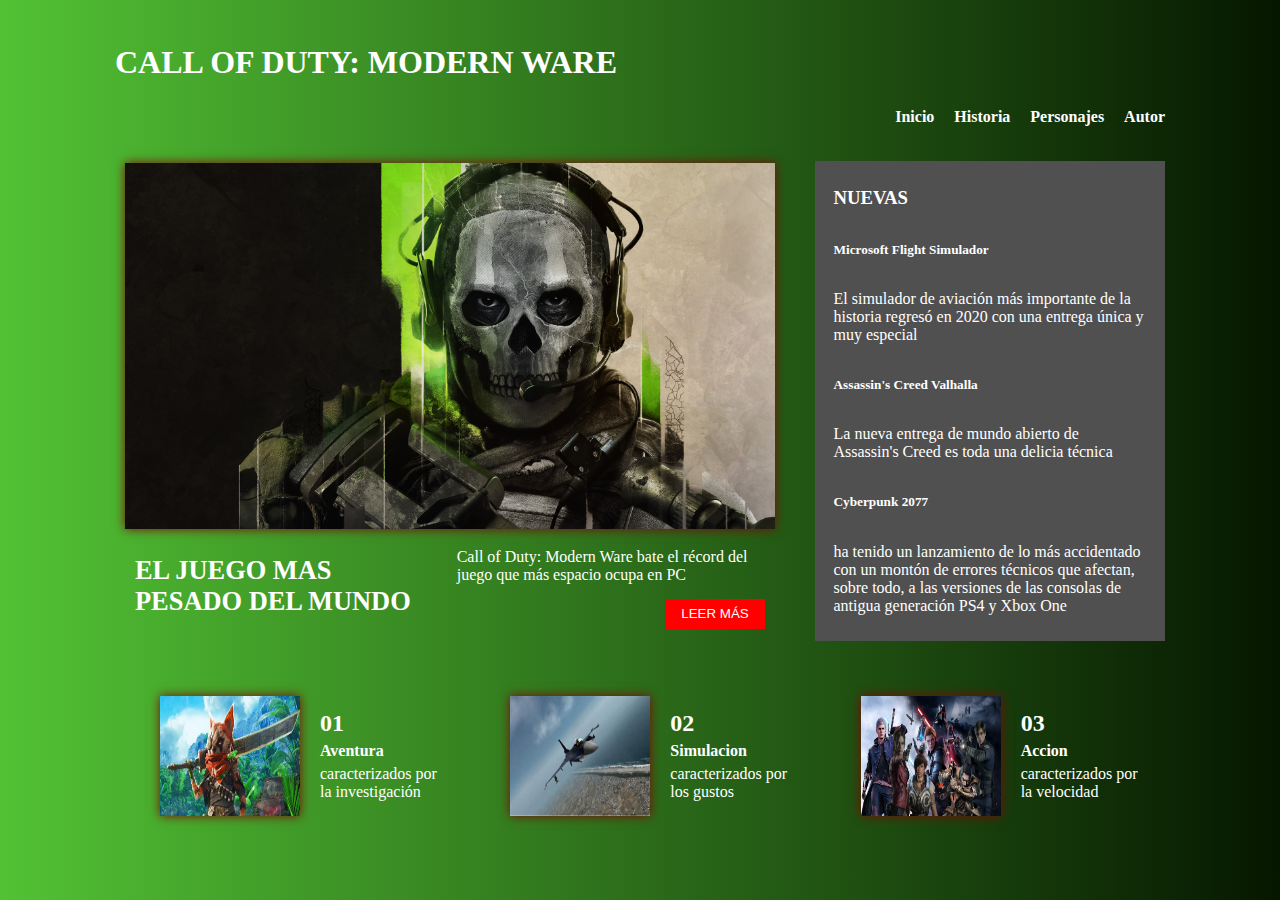
<file: index.html>
<!DOCTYPE html>
<html lang="en">
<head>

    <meta name="viewport" content="width=device-width, initial-scale=1.0">
    <title>Call of Duty: Modern Ware</title>
    <link rel="stylesheet" href="style.css">

</head>
<body class="todo">

    <div class="principal">
        <div class="titulo">
            <h1 id="titulomenu">CALL OF DUTY: MODERN WARE</h1>
        <div class="menu">
            <h4>Inicio</h4>
            <h4>Historia</h4>
            <h4>Personajes</h4>
            <h4>Autor</h4>
        </div>
        </div>
        <div class="info">
            <div class="img_princi">
                <img src="img/cod.jpg" alt="">
                <div class="info_1">
                    <h2 id="titulo1">EL JUEGO MAS PESADO DEL MUNDO</h2>
                    <div class="info_text">
                        <p>Call of Duty: Modern Ware bate el récord 
                        del juego que más espacio ocupa en PC</p>
                        <div class="info_button" id="ir_pagina">
                            <button id="button">LEER MÁS</button>
                        </div>
                    </div>
                </div>
            </div>
            <div class="centrar">
                <div class="info_2">
                    <H3>NUEVAS</H3>
                    <h5>Microsoft Flight Simulador</h5>
                        <p id="text_info">El simulador de aviación más importante de la historia regresó en 2020 con una entrega 
                        única y muy especial</p>
                    <h5>Assassin's Creed Valhalla</h5>
                        <p id="text_info1">La nueva entrega de mundo abierto de Assassin's Creed es toda una delicia técnica</p>
                    <h5>Cyberpunk 2077</h5>
                        <p id="text_info2">ha tenido un lanzamiento de lo más accidentado con un montón de errores técnicos que afectan, 
                        sobre todo, a las versiones de las consolas de antigua generación PS4 y Xbox One</p>
                </div>
            </div>
        </div>
        <div class="cont">
            <div class="cont_text" id="cont1" >
                <img src="img/aventura.jpg" alt="">
                <div class="cont_1">
                    <h2>01</h2>
                    <h4>Aventura</h4>
                    <p>caracterizados por la investigación</p>
                </div>
            </div>
            <div class="cont_text" id="cont2">
                <img src="img/simualcion.jpeg" alt="">
                <div class="cont_1">
                    <h2>02</h2>
                    <h4>Simulacion</h4>
                    <p>caracterizados por los gustos</p>
                </div>
            </div>
            <div class="cont_text" id="cont3">
                <img src="img/accion.webp" alt="">
                <div class="cont_1">
                    <h2>03</h2>
                    <h4>Accion</h4>
                    <p>caracterizados por la velocidad</p>
                </div>
            </div>
        </div>
    </div>

    <script src="script.js"></script>
    
</body>
</html>
</file>
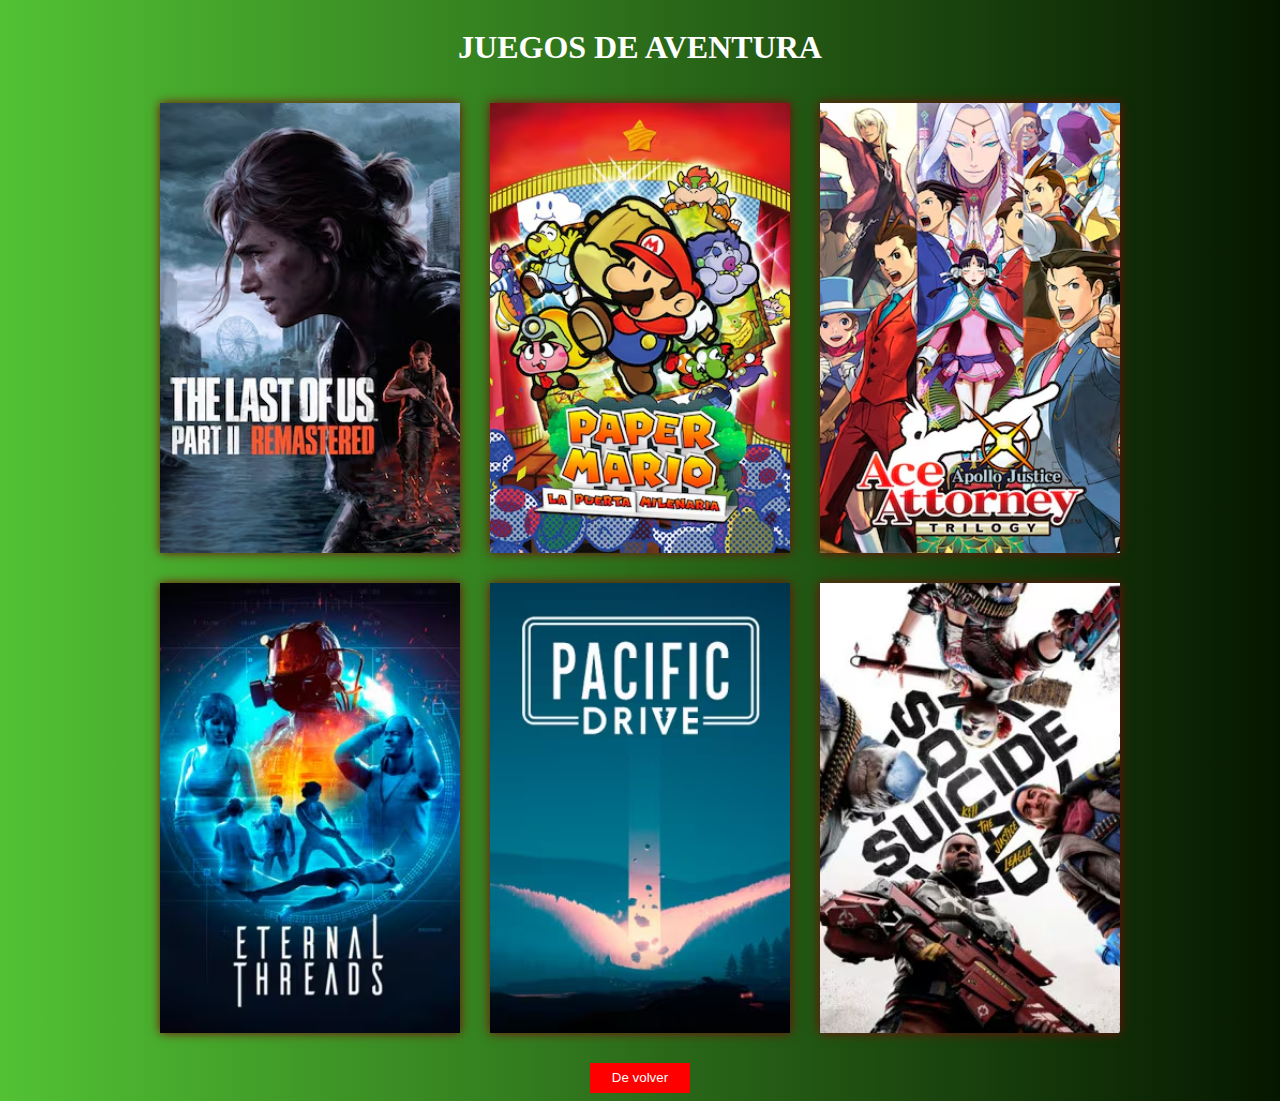
<file: Aventura/index.html>
<!DOCTYPE html>
<html lang="en">
<head>
    
    <meta name="viewport" content="width=device-width, initial-scale=1.0">
    <title>JUEGOS DE AVETURA</title>
    <link rel="stylesheet" href="style.css">

</head>
<body class="todo">
    
    <div class="principal">
        <div class="titulo">
            <h1 id="titulop">JUEGOS DE AVENTURA</h1>
            <div class="cont_princi">
            <div class="cont">
                <img src="img/The Last of Us Parte II Remasterizado.avif" alt="">
                <div class="cont_text">
                <h3>The Last of Us: Parte II Remasterizado</h3>
                <p>The Last of Us: Parte II Remasterizado es una aventura de acción a cargo de Naughty Dog y Sony 
                    Interactive Entertainment para PlayStation 5, una versión mejorada del título de PlayStation 
                    4 con mejoras visuales, un nuevo modo de juego y más. Cinco años después de su peligroso viaje 
                    por un Estados Unidos postapocalíptico, Ellie y Joel se han asentado en Jackson, Wyoming.</p>
                </div>
            </div>
            <div class="cont">
                <img src="img/Paper Mario La Puerta Milenaria.avif" alt="">
                <div class="cont_text">
                <h3>Paper Mario: La Puerta Milenaria</h3>
                <p>Dobla a Mario en forma de avión para ayudarle a surcar los aires, o plánchalo al máximo para poder 
                    pasar por las más estrechas rendijas en tu viaje para rescatar a la pobre Princesa Peach. La 
                    acción se desarrolla en un vasto mundo donde tendrás que buscar los Cristales Estrellas y te 
                    encontrarás con antiguos amigos... y antiguos enemigos. Paper Mario: La Puerta Milenaria es una 
                    aventura RPG a cargo de Nintendo para GameCube y Switch.</p>
                </div>
            </div>
            <div class="cont">
                <img src="img/Apollo Justice Ace Attorney Trilogy.avif" alt="">
                <div class="cont_text">
                <h3>Apollo Justice: Ace Attorney Trilogy</h3>
                <p>Apollo Justice: Ace Attorney Trilogy es una aventura narrativa a cargo de Capcom para PC, Switch, 
                    PlayStation 4, Xbox One, PlayStation 5 y Xbox Series que incluye las entregas de la saga Apollo 
                    Justice: Ace Attorney, Phoenix Wright: Ace Attorney - Dual Destinies y Phoenix Wright: Ace Attorney 
                    - Spirit of Justice, incluyendo los DLC que aparecieron posteriormente.</p>
                </div>
            </div>
            <div class="cont">
                <img src="img/Eternal Threads.avif" alt="">
                <div class="cont_text">
                <h3>Eternal Threads</h3>
                <p>Eternal Threads es una aventura en primera persona con puzles a cargo de Cosmonaut Studios y Secret 
                    Mode para PC, Switch, PlayStation 4, Xbox One, PlayStation 5 y Xbox Series sobre el destino, las 
                    elecciones y las consecuencias. Métete en la piel de un agente enviado al norte de Inglaterra en 
                    mayo de 2015 para corregir los daños en el flujo temporal que provocaron el fallecimiento de seis 
                    personas en el incendio de una casa.</p>
                </div>
            </div>
            <div class="cont">
                <img src="img/Pacific Drive.avif" alt="">
                <div class="cont_text">
                <h3>Pacific Drive</h3>
                <p>Pacific Drive es un videojuego de aventura y conducción a cargo de Ironwood Studios y Kepler Interactive 
                    para PC y PlayStation 5 en el que tendremos que sobrevivir a un cataclismo a bordo de nuestro coche. 
                    Inspirado en el ritmo de un motor, Pacific Drive es un juego de conducción y supervivencia en primera 
                    persona. Mientras exploras la zona, tu coche es tu única salvación. Busca recursos para mantener y mejorar
                     el vehículo; mientras siga funcionando, estarás a salvo de los peligros que hay a tu alrededor.</p>
                </div>
            </div>
            <div class="cont">
                <img src="img/Suicide Squad Kill the Justice League.avif" alt="">
                <div class="cont_text">
                <h3>Suicide Squad: Kill the Justice League</h3>
                <p>Suicide Squad: Kill the Justice League es una aventura de acción de corte cooperativo en la que el Escuadrón 
                    Suicida debe acabar con una Liga de la Justicia controlada por Brainiac a cargo de Rocksteady y Warner Bros. 
                    Games para PC, PlayStation 5 y Xbox Series. Descubre los orígenes de la infame Fuerza Especial X de Amanda 
                    Waller (aka el Escuadrón Suicida) y embárcate en la misión que Harley Quinn, Deadshot, Capitán Boomerang y 
                    el Rey Tiburón</p>
                </div>
            </div>
        </div>
        <div class="info_button" id="Atras">
            <button class="cont_button" id="button">De volver</button>
    </div>
    </div>

    <script src="script.js"></script>

</body>
</html>
</file>
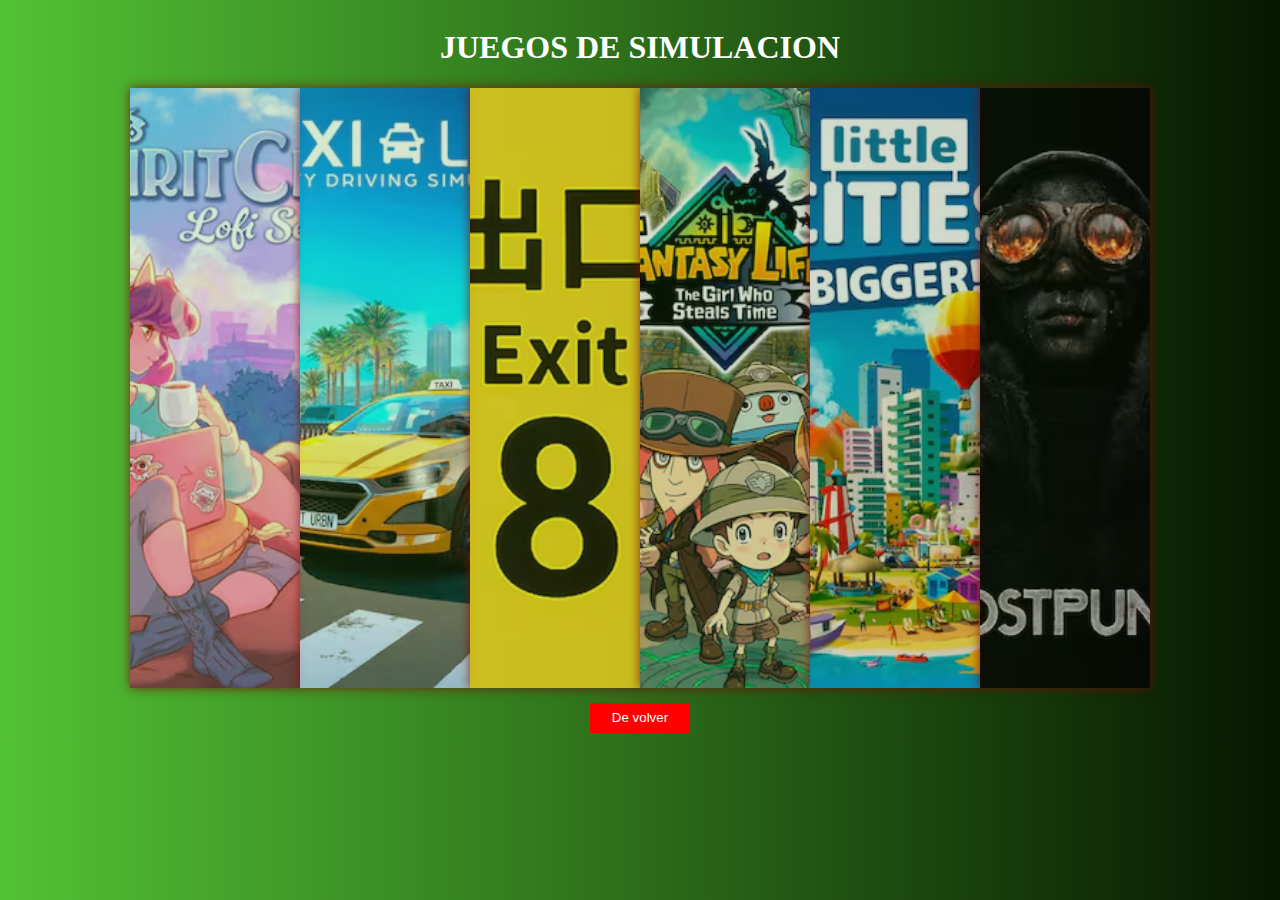
<file: Simulacion/index.html>
<!DOCTYPE html>
<html lang="en">
<head>
    
    <meta name="viewport" content="width=device-width, initial-scale=1.0">
    <title>Simulacion</title>
    <link rel="stylesheet" href="style.css">

</head>
<body class="todo">
    
    <div class="principal">
        <div class="titulo">
            <h1 id="titulop">JUEGOS DE SIMULACION</h1>
        </div>
        <div class="container">
            <section class="container1">
                <img src="img/Spirit City.avif" alt="">
                <img src="img/taxi life.avif" alt="">
                <img src="img/exit 8.avif" alt="">
                <img src="img/fantasy.avif" alt="">
                <img src="img/little.avif" alt="">
                <img src="img/frost.avif" alt="">
            </section>
        </div>
        <div class="info_button" id="Atras">
            <button id="button">De volver</button>
        </div>
    </div>

    <script src="script.js"></script>

</body>
</html>
</file>
<file: style.css>
.todo {
    display: grid;
    justify-content: center;
    background: #52c234;
    background: -webkit-linear-gradient(to right, #52c234, #061700);
    background: linear-gradient(to right, #52c234, #061700);
}

.principal {
    display: flex;
    align-items: center;
    justify-content: center;
    flex-direction: column;
    width: 100%;
    max-width: 1050px;
    color: #fff;
}

.img_princi img {
    width: 100%;
    height: 100%;
    max-width: 650px;
    max-height: 400px;
}

.menu {
    display: flex;
    gap: 20px;
    justify-content: flex-end;
    width: 100%;
    max-width: 1050px;
    margin-top: 15px;
    margin-bottom: 15px;
}

.into_1 {
    display: flex;
    width: 100%;
    max-width: 600px;
}

.info {
    display: flex;
    justify-content: space-around;
    align-items: center;
    gap: 50px;
}

.info_1 {
    display: flex;
    gap: 20px;
    width: 100%;
    max-width: 650px;
}

.info_1 h2 {
    margin: 10px;
    text-align: left;
}

.centrar {
    display: flex;
    flex-direction: column;
    justify-content: center;
    align-items: center;
    width: 330px;
    height: 480px ;
}

.info_2 {
    display: grid;
    background: #505050;
    align-items: center;
    color: #fff;
    width: 100%;
    height: 100%;
    max-width: 330px;
    max-height: 480px;
    padding: 10px;
}

.info_2 h3, h5, #text_info, #text_info1, #text_info2 {
    margin: 8.5px;
}

.info_text {
    margin: 10px;
}

.cont {
    display: flex;
    align-items: flex-start;
    justify-content: center;
    width: 100%;
    max-width: 1050px;
    gap: 1px;
}

.cont img {
    width: 100%;
    max-width: 140px;
    height: 120px;
    margin-left: 30px;
}

.cont_text {
    display: flex;
    align-items: center;
    justify-content: center;
    width: 100%;
    max-width: 400px;
    height: 200px;
    margin: 15px;
    color: #fff;
    gap: 10px;
}

.cont_1 {
    width: 160px;
    margin: 10px;
}

.cont_1 h2, h4, p{
    margin-top: 5px;
    margin-bottom: 5px;
}

.titulo {
    justify-content: left;
    margin-top: 15px;
    margin-bottom: 15px;
    width: 100%;
}

.info_text button {
    border: none;
    border-bottom: none;
    color: #fff;
    background: red;
    cursor: pointer;
    width: 100px;
    height: 30px;
}

button {
    cursor: pointer;
}

#cont1, #cont2, #cont3 {
    cursor: pointer;
}

#titulo1 {
    display: flex;
    font-size: 1.65rem;
    align-items: center;
}

.info_button {
    display: flex;
    justify-content: right;
    margin-top: 15px;
}

img {
    transition: transform 0.3s ease, border 0.3s ease;
    box-shadow: 0px 0px 10px rgb(120, 9, 9);
    transition: all .4s;
}

img:hover {
    transform: scale(1.05);
    box-shadow: 0px 0px 25px rgb(120, 9, 9),
    0px 0px 50px rgb(120, 9, 9),
    0px 0px 100px rgb(120, 9, 9),
    0px 0px 150px rgb(120, 9, 9);
}

@media ( max-width : 500px ){

    .info {
        display: grid;
        justify-content: center;
        align-items: center;
        align-self: center;
    }

    .info_1 {
        display: grid;
        justify-content: center;
        text-align: center;
    }

    .info_2 {
        display: grid;
        justify-content: center;
        justify-items: center;
    }

    .centrar{
        display: flex;
        justify-content: center;
        width: 100%;
    }

    .cont {
        display: grid;
        justify-content: center;
    }

    .menu {
        justify-content: center;
    }

    .info_button {
        justify-content: center;
    }

    #titulo1 {
        text-align: center;
    }

    #titulomenu {
        text-align: center;
    }

    .img_princi {
        width: 100%;
    }
}

@media (min-width : 501px) and (max-width : 850px) {

    .info {
        display: grid;
        justify-content: center;
        align-items: center;
        align-self: center;
    }

    .info_1 {
        display: grid;
        justify-content: center;
        justify-items: center;
    }

    .info_2 {
        display: grid;
        justify-content: center;
        justify-items: center;
    }

    .centrar{
        display: flex;
        justify-content: center;
        width: 100%;
    }

    .todo {
        display: grid;
        justify-content: center;
    }

    .cont {
        display: flex;
        width: 100%;
        flex-wrap: wrap;
        justify-content: center;
    }

    .menu {
        justify-content: center;
    }

    .info_button {
        justify-content: center;
    }

    #titulo1 {
        text-align: center;
    }

    #titulomenu {
        text-align: center;
    }

    .img_princi {
        width: 100%;
    }
}
</file>
<file: Aventura/style.css>
.todo {
    display: grid;
    justify-content: center;
    background: #52c234;
    background: -webkit-linear-gradient(to right, #52c234, #061700);
    background: linear-gradient(to right, #52c234, #061700);
}

.principal {
    display: flex;
    align-items: center;
    justify-content: center;
    flex-direction: column;
    width: 1020px;
    color: #fff;
}

#titulop {
    text-align: center;
}

.cont {
    position: relative;
    width: 300px;
    margin: 15px;
}

.cont img {
    width: 100%;
    display: block;
}

.cont_text {
    position: absolute;
    top: 0;
    left: 0;
    width: 100%;
    height: 100%;
    background: linear-gradient(to bottom,
    rgba(208,195,195, 0.5), rgb(227, 16, 16));
    color: white;
    opacity: 0;
    display: flex;
    flex-direction: column;
    justify-content: center;
    align-items: center;
    text-align: center;
    transition: opacity 0.3s ease;
}

.cont:hover .cont_text {
    opacity: 1;
}

.cont_princi {
    width: 1000px;
    display: flex;
    flex-wrap: wrap;
    justify-content: center;
    align-items: center;
}

.cont_button {
    border: none;
    border-bottom: none;
    color: #fff;
    background: red;
    cursor: pointer;
    width: 100px;
    height: 30px;
}

.info_button {
    display: flex;
    justify-content: center;
    margin-top: 15px;
}

img {
    box-shadow: 0px 0px 10px rgb(120, 9, 9);
}

@media ( max-width : 500px ){

    .todo {
        width: 100%;
        margin: 0;
        padding: 0;
    }

    .cont_princi {
        flex-direction: column;
        width: 100%;
    }

    #titulop {
        font-size: 1.5rem;
        margin-top: 20px;
    }

    .principal{
        width: 100%;
    }

    .info_button {
        margin-bottom: 30px;
    }

}

@media (min-width : 501px) and (max-width : 850px) {

    .cont_princi {
        width: 100%;
        display: grid;
        grid-template-columns: repeat(2, 1fr);
        grid-gap: 15px 30px;
        justify-items: center;
    }

    .cont {
        width: 100%;
    }

    .cont img {
        width: 100%;
    }

    .principal {
        width: 100%;
    }

    .info_button {
        margin-bottom: 30px;
    }

}
</file>
<file: Simulacion/style.css>
.todo {
    display: grid;
    justify-content: center;
    background: #52c234;
    background: -webkit-linear-gradient(to right, #52c234, #061700);
    background: linear-gradient(to right, #52c234, #061700);
}

.principal {
    display: flex;
    align-items: center;
    justify-content: center;
    flex-direction: column;
    width: 1020px;
    color: #fff;
}

#titulop {
    text-align: center;
}

.container1 {
    display: flex;
    width: 1020px;
    height: 600px;
}

.container img {
    width: 0px;
    flex-grow: 1;
    object-fit: cover;
    opacity: .8;
    transition: .5s ease;
    box-shadow: 0px 0px 10px rgb(120, 9, 9);
}

.container img:hover {
    cursor: crosshair;
    width: 300px;
    opacity: 1;
    filter: contrast(120%);
    box-shadow: 0px 0px 25px rgb(120, 9, 9),
    0px 0px 50px rgb(120, 9, 9),
    0px 0px 100px rgb(120, 9, 9),
    0px 0px 150px rgb(120, 9, 9);
}

button {
    border: none;
    border-bottom: none;
    color: #fff;
    background: red;
    cursor: pointer;
    width: 100px;
    height: 30px;
}

.info_button {
    margin-top: 15px;
}
</file>
